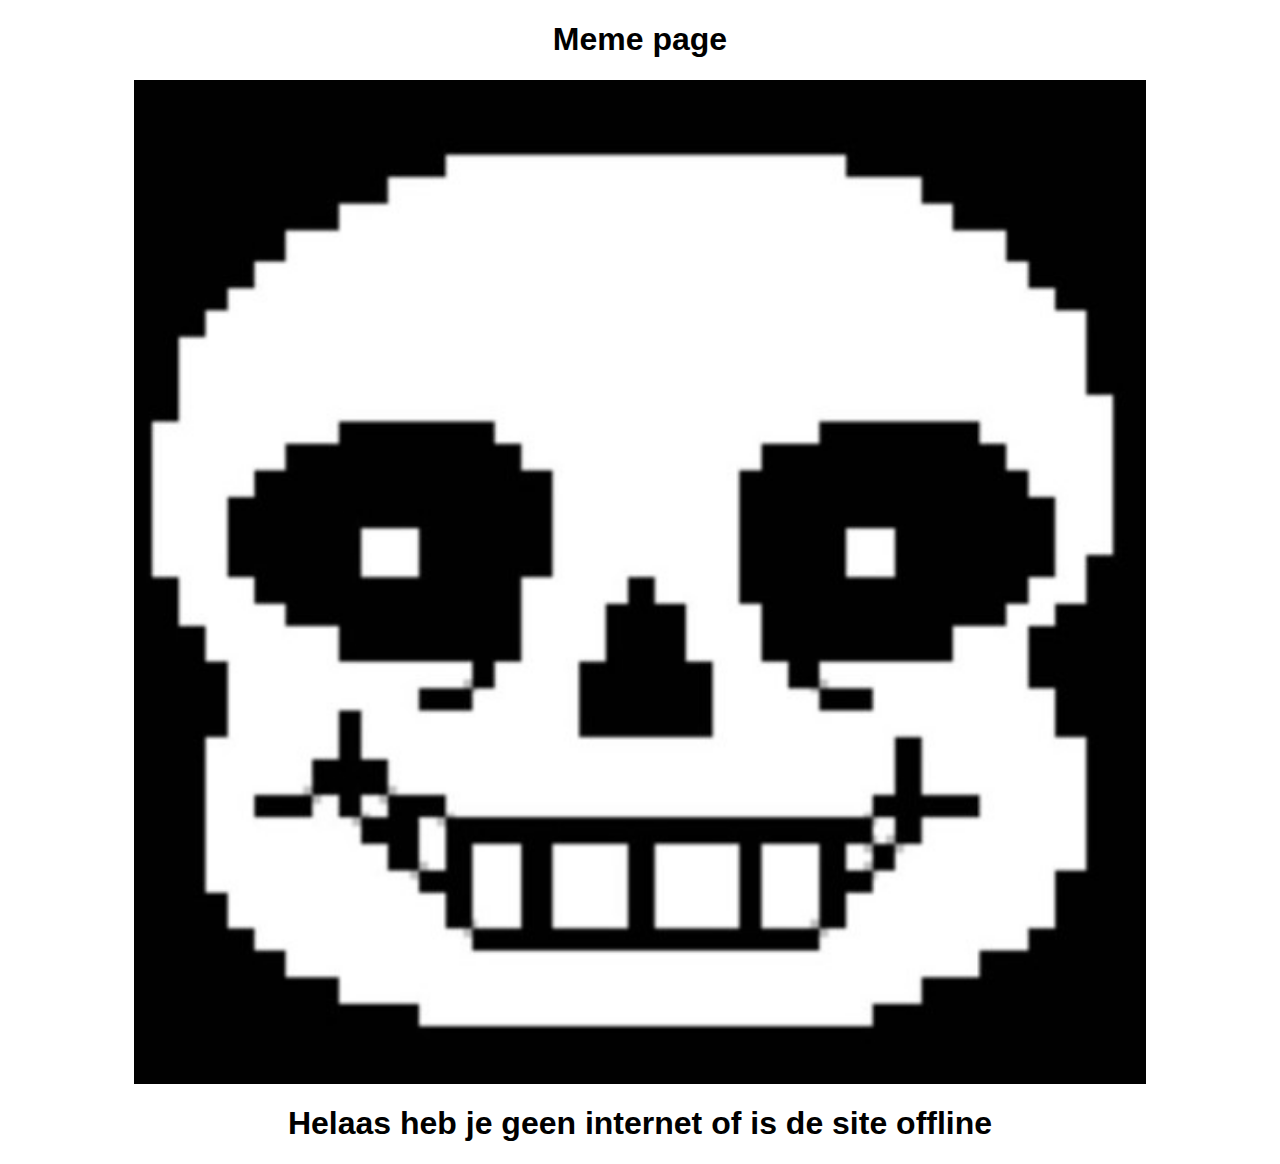
<file: offline.html>
<!doctype html>
<html lang="en">
	<head>
		<meta charset="UTF-8" />
		<meta name="viewport" content="width=device-width, initial-scale=1.0" />
		<title>Offline</title>
		<style>
			.img_class {
				display: flex;
				justify-content: center;
			}
			.logo {
				width: 80%;
			}
			.title {
				font-family: 'Segoe UI', Tahoma, Geneva, Verdana, sans-serif;
				text-align: center;
			}
			.text {
				font-family: 'Segoe UI', Tahoma, Geneva, Verdana, sans-serif;
				text-align: center;
				font-size: xx-large;
			}
		</style>
	</head>
	<body>
		<h1 class="title">Meme page</h1>
		<div class="img_class">
			<img
				class="logo"
				src="[data-uri]"
				alt="Logo"
			/>
		</div>
		<h1 class="text">Helaas heb je geen internet of is de site offline</h1>
	</body>
</html>
</file>
